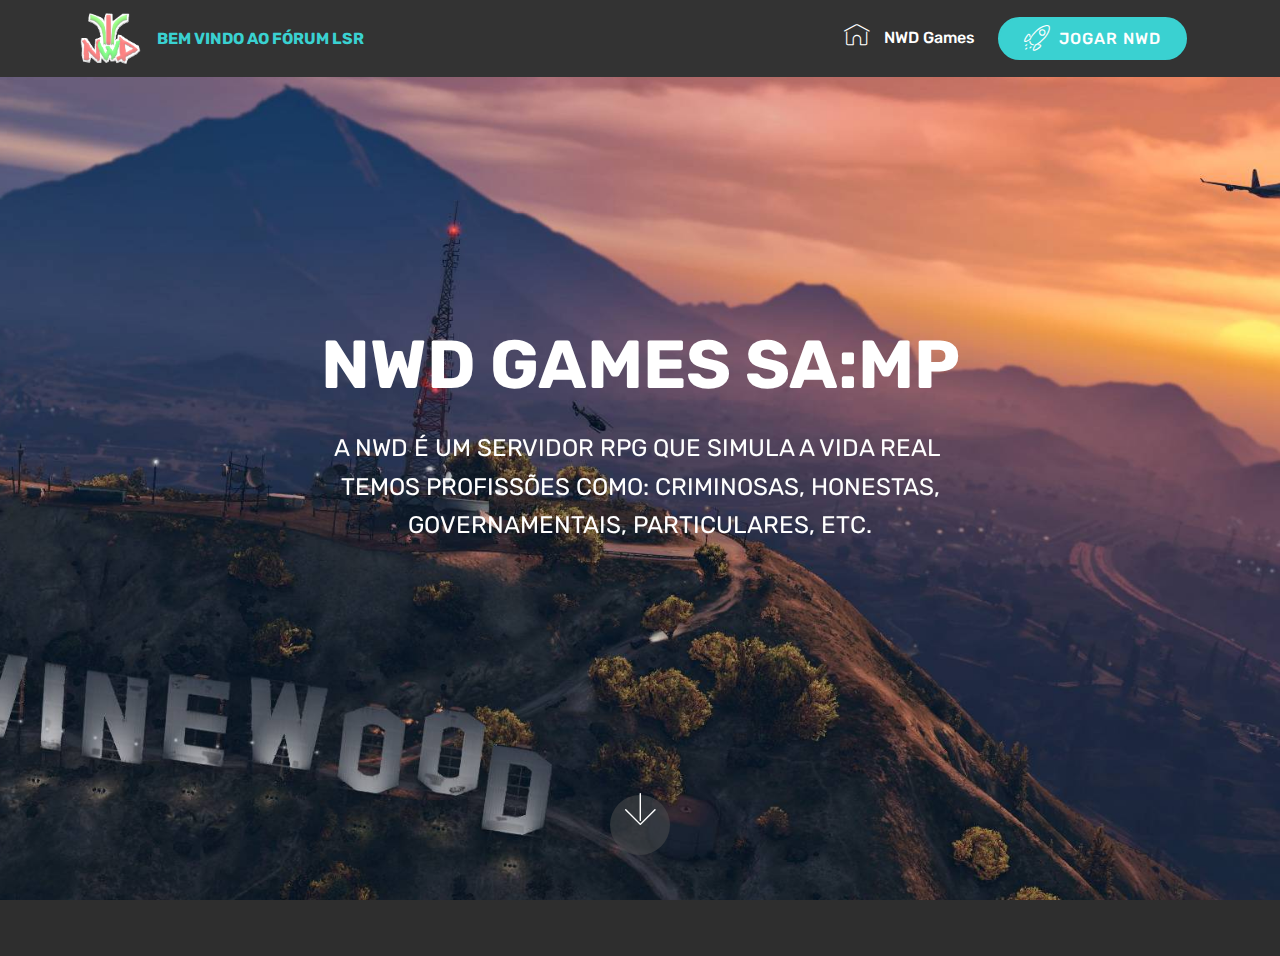
<file: index.html>
<!DOCTYPE html>
<html>
<head>
  <!-- Site made with Mobirise Website Builder v4.3.4, https://mobirise.com -->
  <meta charset="UTF-8">
  <meta http-equiv="X-UA-Compatible" content="IE=edge">
  <meta name="generator" content="Mobirise v4.3.4, mobirise.com">
  <meta name="viewport" content="width=device-width, initial-scale=1">
  <link rel="shortcut icon" href="assets/images/banner11-1.gif" type="image/x-icon">
  <meta name="description" content="">
  <title>Bem-vindo</title>
  <link rel="stylesheet" href="assets/web/assets/mobirise-icons/mobirise-icons.css">
  <link rel="stylesheet" href="assets/tether/tether.min.css">
  <link rel="stylesheet" href="assets/bootstrap/css/bootstrap.min.css">
  <link rel="stylesheet" href="assets/bootstrap/css/bootstrap-grid.min.css">
  <link rel="stylesheet" href="assets/bootstrap/css/bootstrap-reboot.min.css">
  <link rel="stylesheet" href="assets/animate.css/animate.min.css">
  <link rel="stylesheet" href="assets/dropdown/css/style.css">
  <link rel="stylesheet" href="assets/theme/css/style.css">
  <link rel="stylesheet" href="assets/mobirise/css/mbr-additional.css" type="text/css">
  
  
  
</head>
<body>
<section class="menu cid-qyd5JGS5lG" once="menu" id="menu1-j" data-rv-view="399">

    

    <nav class="navbar navbar-expand beta-menu navbar-dropdown align-items-center navbar-fixed-top navbar-toggleable-sm">
        <button class="navbar-toggler navbar-toggler-right" type="button" data-toggle="collapse" data-target="#navbarSupportedContent" aria-controls="navbarSupportedContent" aria-expanded="false" aria-label="Toggle navigation">
            <div class="hamburger">
                <span></span>
                <span></span>
                <span></span>
                <span></span>
            </div>
        </button>
        <div class="menu-logo">
            <div class="navbar-brand">
                <span class="navbar-logo">
                    <a href="https://mobirise.com">
                         <img src="assets/images/banner11.gif" alt="Mobirise" title="" media-simple="true" style="height: 3.8rem;">
                    </a>
                </span>
                <span class="navbar-caption-wrap"><a class="navbar-caption text-primary display-4" href="https://mobirise.com">&nbsp;BEM VINDO AO FÓRUM LSR</a></span>
            </div>
        </div>
        <div class="collapse navbar-collapse" id="navbarSupportedContent">
            <ul class="navbar-nav nav-dropdown" data-app-modern-menu="true"><li class="nav-item">
                    <a class="nav-link link text-white display-4" href="http://www.nwdgames.com">
                        <span class="mbri-home mbr-iconfont mbr-iconfont-btn"></span>
                        NWD Games</a>
                </li></ul>
            <div class="navbar-buttons mbr-section-btn"><a class="btn btn-sm btn-primary display-4" href="https://mobirise.com"><span class="mbri-rocket mbr-iconfont mbr-iconfont-btn"></span>
                    
                    JOGAR NWD</a></div>
        </div>
    </nav>
</section>

<section class="engine"><a href="https://mobirise.co/d">free web software</a></section><section class="cid-qyd8CmdMtf mbr-fullscreen mbr-parallax-background" id="header2-l" data-rv-view="401">

    

    

    <div class="container align-center">
        <div class="row justify-content-md-center">
            <div class="mbr-white col-md-10">
                <h1 class="mbr-section-title mbr-bold pb-3 mbr-fonts-style display-1">NWD GAMES SA:MP</h1>
                
                <p class="mbr-text pb-3 mbr-fonts-style display-5">A NWD É UM SERVIDOR RPG QUE SIMULA A VIDA REAL&nbsp;<br>TEMOS PROFISSÕES COMO: CRIMINOSAS, HONESTAS,<br>GOVERNAMENTAIS, PARTICULARES, ETC.<br></p>
                
            </div>
        </div>
    </div>
    <div class="mbr-arrow hidden-sm-down" aria-hidden="true">
        <a href="#next">
            <i class="mbri-down mbr-iconfont"></i>
        </a>
    </div>
</section>

<section once="" class="cid-qydaQVk06N" id="footer6-o" data-rv-view="404">

    

    

    <div class="container">
        <div class="media-container-row align-center mbr-white">
            <div class="col-12">
                <p class="mbr-text mb-0 mbr-fonts-style display-7">
                    © Copyright 2017 Light Speed Racing - Desenvolvido por Equipe NWD</p>
            </div>
        </div>
    </div>
</section>


  <script src="assets/web/assets/jquery/jquery.min.js"></script>
  <script src="assets/popper/popper.min.js"></script>
  <script src="assets/tether/tether.min.js"></script>
  <script src="assets/bootstrap/js/bootstrap.min.js"></script>
  <script src="assets/smooth-scroll/smooth-scroll.js"></script>
  <script src="assets/touch-swipe/jquery.touch-swipe.min.js"></script>
  <script src="assets/viewport-checker/jquery.viewportchecker.js"></script>
  <script src="assets/jarallax/jarallax.min.js"></script>
  <script src="assets/dropdown/js/script.min.js"></script>
  <script src="assets/theme/js/script.js"></script>
  
  
 <div id="scrollToTop" class="scrollToTop mbr-arrow-up"><a style="text-align: center;"><i class="mbri-down mbr-iconfont"></i></a></div>
    <input name="animation" type="hidden">
  </body>
</html>
</file>
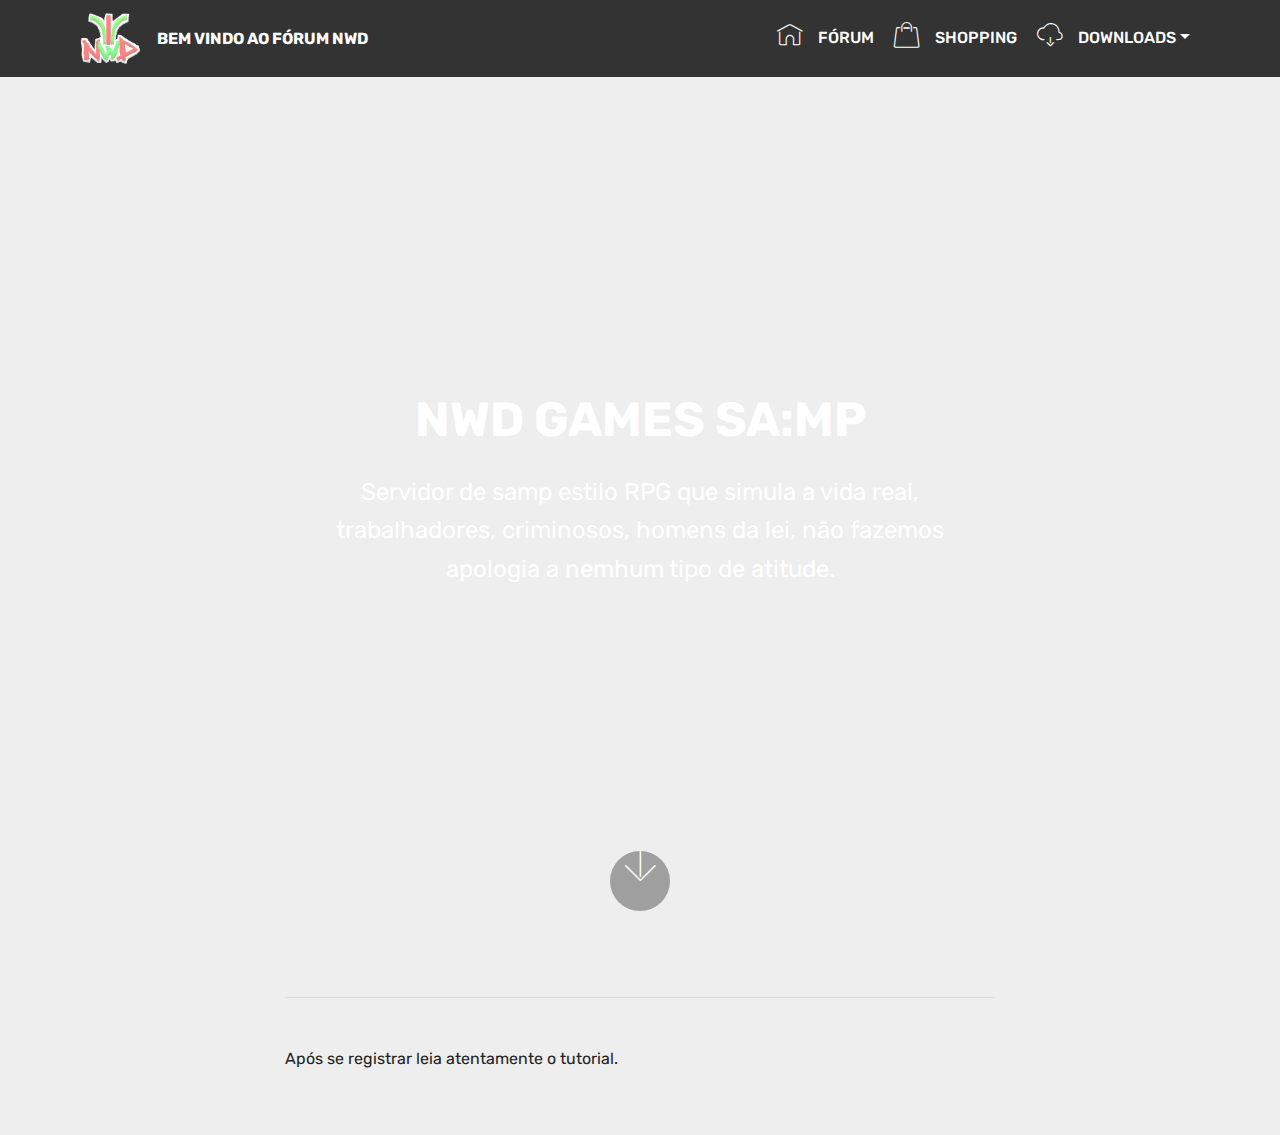
<file: page1.html>
<!DOCTYPE html>
<html>
<head>
  <!-- Site made with Mobirise Website Builder v4.3.4, https://mobirise.com -->
  <meta charset="UTF-8">
  <meta http-equiv="X-UA-Compatible" content="IE=edge">
  <meta name="generator" content="Mobirise v4.3.4, mobirise.com">
  <meta name="viewport" content="width=device-width, initial-scale=1">
  <link rel="shortcut icon" href="assets/images/banner11-1.gif" type="image/x-icon">
  <meta name="description" content="Website Maker Description">
  <title>NWD Games</title>
  <link rel="stylesheet" href="assets/web/assets/mobirise-icons/mobirise-icons.css">
  <link rel="stylesheet" href="assets/tether/tether.min.css">
  <link rel="stylesheet" href="assets/bootstrap/css/bootstrap.min.css">
  <link rel="stylesheet" href="assets/bootstrap/css/bootstrap-grid.min.css">
  <link rel="stylesheet" href="assets/bootstrap/css/bootstrap-reboot.min.css">
  <link rel="stylesheet" href="assets/animate.css/animate.min.css">
  <link rel="stylesheet" href="assets/dropdown/css/style.css">
  <link rel="stylesheet" href="assets/theme/css/style.css">
  <link rel="stylesheet" href="assets/mobirise/css/mbr-additional.css" type="text/css">
  
  
  
</head>
<body>
<section class="menu cid-qyd5JGS5lG" once="menu" id="menu1-15" data-rv-view="388">

    

    <nav class="navbar navbar-expand beta-menu navbar-dropdown align-items-center navbar-fixed-top navbar-toggleable-sm">
        <button class="navbar-toggler navbar-toggler-right" type="button" data-toggle="collapse" data-target="#navbarSupportedContent" aria-controls="navbarSupportedContent" aria-expanded="false" aria-label="Toggle navigation">
            <div class="hamburger">
                <span></span>
                <span></span>
                <span></span>
                <span></span>
            </div>
        </button>
        <div class="menu-logo">
            <div class="navbar-brand">
                <span class="navbar-logo">
                    <a href="https://mobirise.com">
                         <img src="assets/images/banner11.gif" alt="Mobirise" title="" media-simple="true" style="height: 3.8rem;">
                    </a>
                </span>
                <span class="navbar-caption-wrap"><a class="navbar-caption text-white display-4" href="https://mobirise.com">&nbsp;BEM VINDO AO FÓRUM NWD</a></span>
            </div>
        </div>
        <div class="collapse navbar-collapse" id="navbarSupportedContent">
            <ul class="navbar-nav nav-dropdown nav-right" data-app-modern-menu="true"><li class="nav-item"><a class="nav-link link text-white display-4" href="http://www.nwdgames.com">
                        <span class="mbri-home mbr-iconfont mbr-iconfont-btn"></span>
                        FÓRUM</a></li><li class="nav-item">
                    <a class="nav-link link text-white display-4" href="http://shopping.nwdgames.com/"><span class="mbri-shopping-bag mbr-iconfont mbr-iconfont-btn"></span>
                        
                        SHOPPING</a>
                </li><li class="nav-item dropdown open"><a class="nav-link link text-white dropdown-toggle display-4" href="http://shopping.nwdgames.com/" data-toggle="dropdown-submenu" aria-expanded="true"><span class="mbri-download mbr-iconfont mbr-iconfont-btn"></span>
                        
                        DOWNLOADS</a><div class="dropdown-menu"><a class="text-white dropdown-item display-4" href="http://miscellaneous-c.blogspot.com.br/2016/04/download-gta-san-andreas-full-rip-crack.html" target="_blank">GTA San</a><a class="text-white dropdown-item display-4" href="http://www.sa-mp.com/download.php" target="_blank">SAMP</a></div></li></ul>
            
        </div>
    </nav>
</section>

<section class="engine"><a href="https://mobirise.co/n">bootstrap modal</a></section><section once="" class="cid-qydaQVk06N" id="footer6-16" data-rv-view="390">

    

    

    <div class="container">
        <div class="media-container-row align-center mbr-white">
            <div class="col-12">
                <p class="mbr-text mb-0 mbr-fonts-style display-7">
                    © Copyright 2017 Light Speed Racing - Desenvolvido por Equipe NWD</p>
            </div>
        </div>
    </div>
</section>

<section class="cid-qyi3NbZFhf mbr-fullscreen mbr-parallax-background" id="header2-17" data-rv-view="393">

    

    

    <div class="container align-center">
        <div class="row justify-content-md-center">
            <div class="mbr-white col-md-10">
                <h1 class="mbr-section-title mbr-bold pb-3 mbr-fonts-style display-2">
                    NWD GAMES SA:MP</h1>
                
                <p class="mbr-text pb-3 mbr-fonts-style display-5">
                    Servidor de samp estilo RPG que simula a vida real,<br>trabalhadores, criminosos, homens da lei, não fazemos<br>apologia a nemhum tipo de atitude.</p>
                
            </div>
        </div>
    </div>
    <div class="mbr-arrow hidden-sm-down" aria-hidden="true">
        <a href="#next">
            <i class="mbri-down mbr-iconfont"></i>
        </a>
    </div>
</section>

<section class="tabs1 cid-qyi7o1L3MC" id="tabs1-1c" data-rv-view="396">

    

    
    <div class="container">
        
        <div class="media-container-row">
            <div class="col-12 col-md-8">
                <ul class="nav nav-tabs" role="tablist">
                    <li class="nav-item"><a class="nav-link mbr-fonts-style active display-7" role="tab" data-toggle="tab" href="#tabs1-1c_tab0" aria-expanded="true">Como jogar?</a></li>
                    <li class="nav-item"><a class="nav-link mbr-fonts-style display-7" role="tab" data-toggle="tab" href="#tabs1-1c_tab1" aria-expanded="false">
                            Do que preciso para jogar?</a></li>
                    <li class="nav-item"><a class="nav-link mbr-fonts-style display-7" role="tab" data-toggle="tab" href="#tabs1-1c_tab2" aria-expanded="false">
                            IP's do servidor</a></li>
                    
                    
                    
                </ul>
                <div class="tab-content">
                    <div id="tab1" class="tab-pane in active" role="tabpanel">
                        <div class="row">
                            <div class="col-md-12">
                                <p class="mbr-text py-5 mbr-fonts-style display-7">Após se registrar leia atentamente o tutorial.</p>
                            </div>
                        </div>
                    </div>
                    <div id="tab2" class="tab-pane" role="tabpanel">
                        <div class="row">
                            <div class="col-md-12">
                                <p class="mbr-text py-5 mbr-fonts-style display-7">Precisa apenas do GTA San Andreas e o SAMP 0.3.7 instalados em seu computador.</p>
                            </div>
                        </div>
                    </div>
                    <div id="tab3" class="tab-pane" role="tabpanel">
                        <div class="row">
                            <div class="col-md-12">
                                <p class="mbr-text py-5 mbr-fonts-style display-7">IP: rpg.nwdgames.com:7777 ou IP Numérico:&nbsp;149.56.41.49:7777</p>
                            </div>
                        </div>
                    </div>
                    
                    
                    
                </div>
            </div>
        </div>
    </div>
</section>


  <script src="assets/web/assets/jquery/jquery.min.js"></script>
  <script src="assets/popper/popper.min.js"></script>
  <script src="assets/tether/tether.min.js"></script>
  <script src="assets/bootstrap/js/bootstrap.min.js"></script>
  <script src="assets/smooth-scroll/smooth-scroll.js"></script>
  <script src="assets/touch-swipe/jquery.touch-swipe.min.js"></script>
  <script src="assets/viewport-checker/jquery.viewportchecker.js"></script>
  <script src="assets/jarallax/jarallax.min.js"></script>
  <script src="assets/dropdown/js/script.min.js"></script>
  <script src="assets/theme/js/script.js"></script>
  
  
 <div id="scrollToTop" class="scrollToTop mbr-arrow-up"><a style="text-align: center;"><i class="mbri-down mbr-iconfont"></i></a></div>
    <input name="animation" type="hidden">
  </body>
</html>
</file>
<file: assets/web/assets/mobirise-icons/mobirise-icons.css>
@font-face {
  font-family: 'MobiriseIcons';
  src:  url('mobirise-icons.eot?spat4u');
  src:  url('mobirise-icons.eot?spat4u#iefix') format('embedded-opentype'),
    url('mobirise-icons.ttf?spat4u') format('truetype'),
    url('mobirise-icons.woff?spat4u') format('woff'),
    url('mobirise-icons.svg?spat4u#MobiriseIcons') format('svg');
  font-weight: normal;
  font-style: normal;
}

[class^="mbri-"], [class*=" mbri-"] {
  /* use !important to prevent issues with browser extensions that change fonts */
  font-family: MobiriseIcons !important;
  speak: none;
  font-style: normal;
  font-weight: normal;
  font-variant: normal;
  text-transform: none;
  line-height: 1;

  /* Better Font Rendering =========== */
  -webkit-font-smoothing: antialiased;
  -moz-osx-font-smoothing: grayscale;
}

.mbri-add-submenu:before {
  content: "\e900";
}
.mbri-alert:before {
  content: "\e901";
}
.mbri-align-center:before {
  content: "\e902";
}
.mbri-align-justify:before {
  content: "\e903";
}
.mbri-align-left:before {
  content: "\e904";
}
.mbri-align-right:before {
  content: "\e905";
}
.mbri-android:before {
  content: "\e906";
}
.mbri-apple:before {
  content: "\e907";
}
.mbri-arrow-down:before {
  content: "\e908";
}
.mbri-arrow-next:before {
  content: "\e909";
}
.mbri-arrow-prev:before {
  content: "\e90a";
}
.mbri-arrow-up:before {
  content: "\e90b";
}
.mbri-bold:before {
  content: "\e90c";
}
.mbri-bookmark:before {
  content: "\e90d";
}
.mbri-bootstrap:before {
  content: "\e90e";
}
.mbri-briefcase:before {
  content: "\e90f";
}
.mbri-browse:before {
  content: "\e910";
}
.mbri-bulleted-list:before {
  content: "\e911";
}
.mbri-calendar:before {
  content: "\e912";
}
.mbri-camera:before {
  content: "\e913";
}
.mbri-cart-add:before {
  content: "\e914";
}
.mbri-cart-full:before {
  content: "\e915";
}
.mbri-cash:before {
  content: "\e916";
}
.mbri-change-style:before {
  content: "\e917";
}
.mbri-chat:before {
  content: "\e918";
}
.mbri-clock:before {
  content: "\e919";
}
.mbri-close:before {
  content: "\e91a";
}
.mbri-cloud:before {
  content: "\e91b";
}
.mbri-code:before {
  content: "\e91c";
}
.mbri-contact-form:before {
  content: "\e91d";
}
.mbri-credit-card:before {
  content: "\e91e";
}
.mbri-cursor-click:before {
  content: "\e91f";
}
.mbri-cust-feedback:before {
  content: "\e920";
}
.mbri-database:before {
  content: "\e921";
}
.mbri-delivery:before {
  content: "\e922";
}
.mbri-desktop:before {
  content: "\e923";
}
.mbri-devices:before {
  content: "\e924";
}
.mbri-down:before {
  content: "\e925";
}
.mbri-download:before {
  content: "\e989";
}
.mbri-drag-n-drop:before {
  content: "\e927";
}
.mbri-drag-n-drop2:before {
  content: "\e928";
}
.mbri-edit:before {
  content: "\e929";
}
.mbri-edit2:before {
  content: "\e92a";
}
.mbri-error:before {
  content: "\e92b";
}
.mbri-extension:before {
  content: "\e92c";
}
.mbri-features:before {
  content: "\e92d";
}
.mbri-file:before {
  content: "\e92e";
}
.mbri-flag:before {
  content: "\e92f";
}
.mbri-folder:before {
  content: "\e930";
}
.mbri-gift:before {
  content: "\e931";
}
.mbri-github:before {
  content: "\e932";
}
.mbri-globe:before {
  content: "\e933";
}
.mbri-globe-2:before {
  content: "\e934";
}
.mbri-growing-chart:before {
  content: "\e935";
}
.mbri-hearth:before {
  content: "\e936";
}
.mbri-help:before {
  content: "\e937";
}
.mbri-home:before {
  content: "\e938";
}
.mbri-hot-cup:before {
  content: "\e939";
}
.mbri-idea:before {
  content: "\e93a";
}
.mbri-image-gallery:before {
  content: "\e93b";
}
.mbri-image-slider:before {
  content: "\e93c";
}
.mbri-info:before {
  content: "\e93d";
}
.mbri-italic:before {
  content: "\e93e";
}
.mbri-key:before {
  content: "\e93f";
}
.mbri-laptop:before {
  content: "\e940";
}
.mbri-layers:before {
  content: "\e941";
}
.mbri-left-right:before {
  content: "\e942";
}
.mbri-left:before {
  content: "\e943";
}
.mbri-letter:before {
  content: "\e944";
}
.mbri-like:before {
  content: "\e945";
}
.mbri-link:before {
  content: "\e946";
}
.mbri-lock:before {
  content: "\e947";
}
.mbri-login:before {
  content: "\e948";
}
.mbri-logout:before {
  content: "\e949";
}
.mbri-magic-stick:before {
  content: "\e94a";
}
.mbri-map-pin:before {
  content: "\e94b";
}
.mbri-menu:before {
  content: "\e94c";
}
.mbri-mobile:before {
  content: "\e94d";
}
.mbri-mobile2:before {
  content: "\e94e";
}
.mbri-mobirise:before {
  content: "\e94f";
}
.mbri-more-horizontal:before {
  content: "\e950";
}
.mbri-more-vertical:before {
  content: "\e951";
}
.mbri-music:before {
  content: "\e952";
}
.mbri-new-file:before {
  content: "\e953";
}
.mbri-numbered-list:before {
  content: "\e954";
}
.mbri-opened-folder:before {
  content: "\e955";
}
.mbri-pages:before {
  content: "\e956";
}
.mbri-paper-plane:before {
  content: "\e957";
}
.mbri-paperclip:before {
  content: "\e958";
}
.mbri-photo:before {
  content: "\e959";
}
.mbri-photos:before {
  content: "\e95a";
}
.mbri-pin:before {
  content: "\e95b";
}
.mbri-play:before {
  content: "\e95c";
}
.mbri-plus:before {
  content: "\e95d";
}
.mbri-preview:before {
  content: "\e95e";
}
.mbri-print:before {
  content: "\e95f";
}
.mbri-protect:before {
  content: "\e960";
}
.mbri-question:before {
  content: "\e961";
}
.mbri-quote-left:before {
  content: "\e962";
}
.mbri-quote-right:before {
  content: "\e963";
}
.mbri-refresh:before {
  content: "\e964";
}
.mbri-responsive:before {
  content: "\e965";
}
.mbri-right:before {
  content: "\e966";
}
.mbri-rocket:before {
  content: "\e967";
}
.mbri-sad-face:before {
  content: "\e968";
}
.mbri-sale:before {
  content: "\e969";
}
.mbri-save:before {
  content: "\e96a";
}
.mbri-search:before {
  content: "\e96b";
}
.mbri-setting:before {
  content: "\e96c";
}
.mbri-setting2:before {
  content: "\e96d";
}
.mbri-setting3:before {
  content: "\e96e";
}
.mbri-share:before {
  content: "\e96f";
}
.mbri-shopping-bag:before {
  content: "\e970";
}
.mbri-shopping-basket:before {
  content: "\e971";
}
.mbri-shopping-cart:before {
  content: "\e972";
}
.mbri-sites:before {
  content: "\e973";
}
.mbri-smile-face:before {
  content: "\e974";
}
.mbri-speed:before {
  content: "\e975";
}
.mbri-star:before {
  content: "\e976";
}
.mbri-success:before {
  content: "\e977";
}
.mbri-sun:before {
  content: "\e978";
}
.mbri-sun2:before {
  content: "\e979";
}
.mbri-tablet:before {
  content: "\e97a";
}
.mbri-tablet-vertical:before {
  content: "\e97b";
}
.mbri-target:before {
  content: "\e97c";
}
.mbri-timer:before {
  content: "\e97d";
}
.mbri-to-ftp:before {
  content: "\e97e";
}
.mbri-to-local-drive:before {
  content: "\e97f";
}
.mbri-touch-swipe:before {
  content: "\e980";
}
.mbri-touch:before {
  content: "\e981";
}
.mbri-trash:before {
  content: "\e982";
}
.mbri-underline:before {
  content: "\e983";
}
.mbri-unlink:before {
  content: "\e984";
}
.mbri-unlock:before {
  content: "\e985";
}
.mbri-up-down:before {
  content: "\e986";
}
.mbri-up:before {
  content: "\e987";
}
.mbri-update:before {
  content: "\e988";
}
.mbri-upload:before {
 content: "\e926"; 
}
.mbri-user:before {
  content: "\e98a";
}
.mbri-user2:before {
  content: "\e98b";
}
.mbri-users:before {
  content: "\e98c";
}
.mbri-video:before {
  content: "\e98d";
}
.mbri-video-play:before {
  content: "\e98e";
}
.mbri-watch:before {
  content: "\e98f";
}
.mbri-website-theme:before {
  content: "\e990";
}
.mbri-wifi:before {
  content: "\e991";
}
.mbri-windows:before {
  content: "\e992";
}
.mbri-zoom-out:before {
  content: "\e993";
}
.mbri-redo:before {
  content: "\e994";
}
.mbri-undo:before {
  content: "\e995";
}
</file>
<file: assets/dropdown/css/style.css>
.navbar-dropdown {
  left: 0;
  padding: 0;
  position: absolute;
  right: 0;
  top: 0;
  transition: all 0.45s ease;
  z-index: 1030;
  background: #282828; }
  .navbar-dropdown .navbar-logo {
    margin-right: 0.8rem;
    transition: margin 0.3s ease-in-out;
    vertical-align: middle; }
    .navbar-dropdown .navbar-logo img {
      height: 3.125rem;
      transition: all 0.3s ease-in-out; }
    .navbar-dropdown .navbar-logo.mbr-iconfont {
      font-size: 3.125rem;
      line-height: 3.125rem; }
  .navbar-dropdown .navbar-caption {
    font-weight: 700;
    white-space: normal;
    vertical-align: -4px;
    line-height: 3.125rem !important; }
    .navbar-dropdown .navbar-caption, .navbar-dropdown .navbar-caption:hover {
      color: inherit;
      text-decoration: none; }
  .navbar-dropdown .mbr-iconfont + .navbar-caption {
    vertical-align: -1px; }
  .navbar-dropdown.navbar-fixed-top {
    position: fixed; }
  .navbar-dropdown .navbar-brand span {
    vertical-align: -4px; }
  .navbar-dropdown.bg-color.transparent {
    background: none; }
  .navbar-dropdown.navbar-short .navbar-brand {
    padding: 0.625rem 0; }
    .navbar-dropdown.navbar-short .navbar-brand span {
      vertical-align: -1px; }
  .navbar-dropdown.navbar-short .navbar-caption {
    line-height: 2.375rem !important;
    vertical-align: -2px; }
  .navbar-dropdown.navbar-short .navbar-logo {
    margin-right: 0.5rem; }
    .navbar-dropdown.navbar-short .navbar-logo img {
      height: 2.375rem; }
    .navbar-dropdown.navbar-short .navbar-logo.mbr-iconfont {
      font-size: 2.375rem;
      line-height: 2.375rem; }
  .navbar-dropdown.navbar-short .mbr-table-cell {
    height: 3.625rem; }
  .navbar-dropdown .navbar-close {
    left: 0.6875rem;
    position: fixed;
    top: 0.75rem;
    z-index: 1000; }
  .navbar-dropdown .hamburger-icon {
    content: "";
    display: inline-block;
    vertical-align: middle;
    width: 16px;
    -webkit-box-shadow: 0 -6px 0 1px #282828,0 0 0 1px #282828,0 6px 0 1px #282828;
    -moz-box-shadow: 0 -6px 0 1px #282828,0 0 0 1px #282828,0 6px 0 1px #282828;
    box-shadow: 0 -6px 0 1px #282828,0 0 0 1px #282828,0 6px 0 1px #282828; }

.dropdown-menu .dropdown-toggle[data-toggle="dropdown-submenu"]::after {
  border-bottom: 0.35em solid transparent;
  border-left: 0.35em solid;
  border-right: 0;
  border-top: 0.35em solid transparent;
  margin-left: 0.3rem; }

.dropdown-menu .dropdown-item:focus {
  outline: 0; }

.nav-dropdown {
  font-size: 0.75rem;
  font-weight: 500;
  height: auto !important; }
  .nav-dropdown .nav-btn {
    padding-left: 1rem; }
  .nav-dropdown .link {
    margin: .667em 1.667em;
    font-weight: 500;
    padding: 0;
    transition: color .2s ease-in-out; }
    .nav-dropdown .link.dropdown-toggle {
      margin-right: 2.583em; }
      .nav-dropdown .link.dropdown-toggle::after {
        margin-left: .25rem;
        border-top: 0.35em solid;
        border-right: 0.35em solid transparent;
        border-left: 0.35em solid transparent;
        border-bottom: 0; }
      .nav-dropdown .link.dropdown-toggle[aria-expanded="true"] {
        margin: 0;
        padding: 0.667em 3.263em  0.667em 1.667em; }
  .nav-dropdown .link::after,
  .nav-dropdown .dropdown-item::after {
    color: inherit; }
  .nav-dropdown .btn {
    font-size: 0.75rem;
    font-weight: 700;
    letter-spacing: 0;
    margin-bottom: 0;
    padding-left: 1.25rem;
    padding-right: 1.25rem; }
  .nav-dropdown .dropdown-menu {
    border-radius: 0;
    border: 0;
    left: 0;
    margin: 0;
    padding-bottom: 1.25rem;
    padding-top: 1.25rem;
    position: relative; }
  .nav-dropdown .dropdown-submenu {
    margin-left: 0.125rem;
    top: 0; }
  .nav-dropdown .dropdown-item {
    font-weight: 500;
    line-height: 2;
    padding: 0.3846em 4.615em 0.3846em 1.5385em;
    position: relative;
    transition: color .2s ease-in-out, background-color .2s ease-in-out; }
    .nav-dropdown .dropdown-item::after {
      margin-top: -0.3077em;
      position: absolute;
      right: 1.1538em;
      top: 50%; }
    .nav-dropdown .dropdown-item:focus, .nav-dropdown .dropdown-item:hover {
      background: none; }

@media (max-width: 767px) {
  .nav-dropdown.navbar-toggleable-sm {
    bottom: 0;
    display: none;
    left: 0;
    overflow-x: hidden;
    position: fixed;
    top: 0;
    transform: translateX(-100%);
    -ms-transform: translateX(-100%);
    -webkit-transform: translateX(-100%);
    width: 18.75rem;
    z-index: 999; } }
.nav-dropdown.navbar-toggleable-xl {
  bottom: 0;
  display: none;
  left: 0;
  overflow-x: hidden;
  position: fixed;
  top: 0;
  transform: translateX(-100%);
  -ms-transform: translateX(-100%);
  -webkit-transform: translateX(-100%);
  width: 18.75rem;
  z-index: 999; }

.nav-dropdown-sm {
  display: block !important;
  overflow-x: hidden;
  overflow: auto;
  padding-top: 3.875rem; }
  .nav-dropdown-sm::after {
    content: "";
    display: block;
    height: 3rem;
    width: 100%; }
  .nav-dropdown-sm.collapse.in ~ .navbar-close {
    display: block !important; }
  .nav-dropdown-sm.collapsing, .nav-dropdown-sm.collapse.in {
    transform: translateX(0);
    -ms-transform: translateX(0);
    -webkit-transform: translateX(0);
    transition: all 0.25s ease-out;
    -webkit-transition: all 0.25s ease-out;
    background: #282828; }
  .nav-dropdown-sm.collapsing[aria-expanded="false"] {
    transform: translateX(-100%);
    -ms-transform: translateX(-100%);
    -webkit-transform: translateX(-100%); }
  .nav-dropdown-sm .nav-item {
    display: block;
    margin-left: 0 !important;
    padding-left: 0; }
  .nav-dropdown-sm .link,
  .nav-dropdown-sm .dropdown-item {
    border-top: 1px dotted rgba(255, 255, 255, 0.1);
    font-size: 0.8125rem;
    line-height: 1.6;
    margin: 0 !important;
    padding: 0.875rem 2.4rem 0.875rem 1.5625rem !important;
    position: relative;
    white-space: normal; }
    .nav-dropdown-sm .link:focus, .nav-dropdown-sm .link:hover,
    .nav-dropdown-sm .dropdown-item:focus,
    .nav-dropdown-sm .dropdown-item:hover {
      background: rgba(0, 0, 0, 0.2) !important;
      color: #c0a375; }
  .nav-dropdown-sm .nav-btn {
    position: relative;
    padding: 1.5625rem 1.5625rem 0 1.5625rem; }
    .nav-dropdown-sm .nav-btn::before {
      border-top: 1px dotted rgba(255, 255, 255, 0.1);
      content: "";
      left: 0;
      position: absolute;
      top: 0;
      width: 100%; }
    .nav-dropdown-sm .nav-btn + .nav-btn {
      padding-top: 0.625rem; }
      .nav-dropdown-sm .nav-btn + .nav-btn::before {
        display: none; }
  .nav-dropdown-sm .btn {
    padding: 0.625rem 0; }
  .nav-dropdown-sm .dropdown-toggle[data-toggle="dropdown-submenu"]::after {
    margin-left: .25rem;
    border-top: 0.35em solid;
    border-right: 0.35em solid transparent;
    border-left: 0.35em solid transparent;
    border-bottom: 0; }
  .nav-dropdown-sm .dropdown-toggle[data-toggle="dropdown-submenu"][aria-expanded="true"]::after {
    border-top: 0;
    border-right: 0.35em solid transparent;
    border-left: 0.35em solid transparent;
    border-bottom: 0.35em solid; }
  .nav-dropdown-sm .dropdown-menu {
    margin: 0;
    padding: 0;
    position: relative;
    top: 0;
    left: 0;
    width: 100%;
    border: 0;
    float: none;
    border-radius: 0;
    background: none; }
  .nav-dropdown-sm .dropdown-submenu {
    left: 100%;
    margin-left: 0.125rem;
    margin-top: -1.25rem;
    top: 0; }

.navbar-toggleable-sm .nav-dropdown .dropdown-menu {
  position: absolute; }

.navbar-toggleable-sm .nav-dropdown .dropdown-submenu {
  left: 100%;
  margin-left: 0.125rem;
  margin-top: -1.25rem;
  top: 0; }

.navbar-toggleable-sm.opened .nav-dropdown .dropdown-menu {
  position: relative; }

.navbar-toggleable-sm.opened .nav-dropdown .dropdown-submenu {
  left: 0;
  margin-left: 00rem;
  margin-top: 0rem;
  top: 0; }

.is-builder .nav-dropdown.collapsing {
  transition: none !important; }

/*# sourceMappingURL=style.css.map */
</file>
<file: assets/theme/css/style.css>
/*!
 * Mobirise v4 theme (https://mobirise.com/)
 * Copyright 2017 Mobirise
 */
section {
  background-color: #eeeeee; }

section,
.container,
.container-fluid {
  position: relative;
  word-wrap: break-word; }

a.mbr-iconfont:hover {
  text-decoration: none; }

.article .lead p, .article .lead ul, .article .lead ol, .article .lead pre, .article .lead blockquote {
  margin-bottom: 0; }

a {
  font-style: normal;
  font-weight: 400;
  cursor: pointer; }
  a, a:hover {
    text-decoration: none; }

figure {
  margin-bottom: 0; }

body {
  color: #232323; }

h1, h2, h3, h4, h5, h6,
.h1, .h2, .h3, .h4, .h5, .h6,
.display-1, .display-2, .display-3, .display-4 {
  line-height: 1;
  word-break: break-word;
  word-wrap: break-word; }

b, strong {
  font-weight: bold; }

blockquote {
  padding: 10px 0 10px 20px;
  position: relative;
  border-left: 2px solid;
  border-color: #ff3366; }

input:-webkit-autofill, input:-webkit-autofill:hover, input:-webkit-autofill:focus, input:-webkit-autofill:active {
  transition-delay: 9999s;
  transition-property: background-color, color; }

textarea[type="hidden"] {
  display: none; }

body {
  position: relative; }

section {
  background-position: 50% 50%;
  background-repeat: no-repeat;
  background-size: cover; }
  section .mbr-background-video,
  section .mbr-background-video-preview {
    position: absolute;
    bottom: 0;
    left: 0;
    right: 0;
    top: 0; }

.hidden {
  visibility: hidden; }

.mbr-z-index20 {
  z-index: 20; }

/*! Base colors */
.mbr-white {
  color: #ffffff; }

.mbr-black {
  color: #000000; }

.mbr-bg-white {
  background-color: #ffffff; }

.mbr-bg-black {
  background-color: #000000; }

/*! Text-aligns */
.align-left {
  text-align: left; }

.align-center {
  text-align: center; }

.align-right {
  text-align: right; }

@media (max-width: 767px) {
  .align-left, .align-center, .align-right, .mbr-section-btn, .mbr-section-title {
    text-align: center; } }
/*! Font-weight  */
.mbr-light {
  font-weight: 300; }

.mbr-regular {
  font-weight: 400; }

.mbr-semibold {
  font-weight: 500; }

.mbr-bold {
  font-weight: 700; }

/*! Media  */
.media-size-item {
  -webkit-flex: 1 1 auto;
  -moz-flex: 1 1 auto;
  -ms-flex: 1 1 auto;
  -o-flex: 1 1 auto;
  flex: 1 1 auto; }

.media-content {
  -webkit-flex-basis: 100%;
  flex-basis: 100%; }

.media-container-row {
  display: -ms-flexbox;
  display: -webkit-flex;
  display: flex;
  -webkit-flex-direction: row;
  -ms-flex-direction: row;
  flex-direction: row;
  -webkit-flex-wrap: wrap;
  -ms-flex-wrap: wrap;
  flex-wrap: wrap;
  -webkit-justify-content: center;
  -ms-flex-pack: center;
  justify-content: center;
  -webkit-align-content: center;
  -ms-flex-line-pack: center;
  align-content: center;
  -webkit-align-items: start;
  -ms-flex-align: start;
  align-items: start; }
  .media-container-row .media-size-item {
    width: 400px; }

.media-container-column {
  display: -ms-flexbox;
  display: -webkit-flex;
  display: flex;
  -webkit-flex-direction: column;
  -ms-flex-direction: column;
  flex-direction: column;
  -webkit-flex-wrap: wrap;
  -ms-flex-wrap: wrap;
  flex-wrap: wrap;
  -webkit-justify-content: center;
  -ms-flex-pack: center;
  justify-content: center;
  -webkit-align-content: center;
  -ms-flex-line-pack: center;
  align-content: center;
  -webkit-align-items: stretch;
  -ms-flex-align: stretch;
  align-items: stretch; }
  .media-container-column > * {
    width: 100%; }

@media (min-width: 992px) {
  .media-container-row {
    -webkit-flex-wrap: nowrap;
    -ms-flex-wrap: nowrap;
    flex-wrap: nowrap; } }
figure {
  overflow: hidden; }

figure[mbr-media-size] {
  transition: width 0.1s; }

.mbr-figure img, .mbr-figure iframe {
  display: block;
  width: 100%; }

.card {
  background-color: transparent;
  border: none; }

.card-img {
  text-align: center;
  flex-shrink: 0; }

.media {
  max-width: 100%;
  margin: 0 auto; }

.mbr-figure {
  -ms-flex-item-align: center;
  -ms-grid-row-align: center;
  -webkit-align-self: center;
  align-self: center; }

.media-container > div {
  max-width: 100%; }

.mbr-figure img, .card-img img {
  width: 100%; }

@media (max-width: 991px) {
  .media-size-item {
    width: auto !important; }

  .media {
    width: auto; }

  .mbr-figure {
    width: 100% !important; } }
/*! Buttons */
.mbr-section-btn {
  margin-left: -.25rem;
  margin-right: -.25rem;
  font-size: 0; }

nav .mbr-section-btn {
  margin-left: 0rem;
  margin-right: 0rem; }

/*! Btn icon margin */
.btn .mbr-iconfont, .btn.btn-sm .mbr-iconfont {
  cursor: pointer;
  margin-right: 0.5rem; }

.btn.btn-md .mbr-iconfont, .btn.btn-md .mbr-iconfont {
  margin-right: 0.8rem; }

.mbr-regular {
  font-weight: 400; }

.mbr-semibold {
  font-weight: 500; }

.mbr-bold {
  font-weight: 700; }

[type="submit"] {
  -webkit-appearance: none; }

/*! Full-screen */
.mbr-fullscreen .mbr-overlay {
  min-height: 100vh; }

.mbr-fullscreen {
  display: flex;
  display: -webkit-flex;
  display: -moz-flex;
  display: -ms-flex;
  display: -o-flex;
  align-items: center;
  -webkit-align-items: center;
  min-height: 100vh;
  padding-top: 3rem;
  padding-bottom: 3rem; }

/*! Map */
.map {
  height: 25rem;
  position: relative; }
  .map iframe {
    width: 100%;
    height: 100%; }

/* Form */
.form-asterisk {
  font-family: initial;
  position: absolute;
  top: -2px;
  font-weight: normal; }

/*! Scroll to top arrow */
.mbr-arrow-up {
  bottom: 25px;
  right: 90px;
  position: fixed;
  text-align: right;
  z-index: 5000;
  color: #ffffff;
  font-size: 32px;
  transform: rotate(180deg);
  -webkit-transform: rotate(180deg); }

.mbr-arrow-up a {
  background: rgba(0, 0, 0, 0.2);
  border-radius: 3px;
  color: #fff;
  display: inline-block;
  height: 60px;
  width: 60px;
  outline-style: none !important;
  position: relative;
  text-decoration: none;
  transition: all .3s ease-in-out;
  cursor: pointer;
  text-align: center; }
  .mbr-arrow-up a:hover {
    background-color: rgba(0, 0, 0, 0.4); }
  .mbr-arrow-up a i {
    line-height: 60px; }

.mbr-arrow-up-icon {
  display: block;
  color: #fff; }

.mbr-arrow-up-icon::before {
  content: "\203a";
  display: inline-block;
  font-family: serif;
  font-size: 32px;
  line-height: 1;
  font-style: normal;
  position: relative;
  top: 6px;
  left: -4px;
  -webkit-transform: rotate(-90deg);
  transform: rotate(-90deg); }

/*! Arrow Down */
.mbr-arrow {
  position: absolute;
  bottom: 45px;
  left: 50%;
  width: 60px;
  height: 60px;
  cursor: pointer;
  background-color: rgba(80, 80, 80, 0.5);
  border-radius: 50%;
  -webkit-transform: translateX(-50%);
  transform: translateX(-50%); }
  .mbr-arrow > a {
    display: inline-block;
    text-decoration: none;
    outline-style: none;
    -webkit-animation: arrowdown 1.7s ease-in-out infinite;
    animation: arrowdown 1.7s ease-in-out infinite; }
    .mbr-arrow > a > i {
      position: absolute;
      top: -2px;
      left: 15px;
      font-size: 2rem; }

@keyframes arrowdown {
  0% {
    transform: translateY(0px);
    -webkit-transform: translateY(0px); }
  50% {
    transform: translateY(-5px);
    -webkit-transform: translateY(-5px); }
  100% {
    transform: translateY(0px);
    -webkit-transform: translateY(0px); } }
@-webkit-keyframes arrowdown {
  0% {
    transform: translateY(0px);
    -webkit-transform: translateY(0px); }
  50% {
    transform: translateY(-5px);
    -webkit-transform: translateY(-5px); }
  100% {
    transform: translateY(0px);
    -webkit-transform: translateY(0px); } }
@media (max-width: 500px) {
  .mbr-arrow-up {
    left: 50%;
    right: auto;
    transform: translateX(-50%) rotate(180deg);
    -webkit-transform: translateX(-50%) rotate(180deg); } }
/*Gradients animation*/
@keyframes gradient-animation {
  from {
    background-position: 0% 100%;
    animation-timing-function: ease-in-out; }
  to {
    background-position: 100% 0%;
    animation-timing-function: ease-in-out; } }
@-webkit-keyframes gradient-animation {
  from {
    background-position: 0% 100%;
    animation-timing-function: ease-in-out; }
  to {
    background-position: 100% 0%;
    animation-timing-function: ease-in-out; } }
.bg-gradient {
  background-size: 200% 200%;
  animation: gradient-animation 5s infinite alternate;
  -webkit-animation: gradient-animation 5s infinite alternate; }

.menu .navbar-brand {
  display: -webkit-flex; }
  .menu .navbar-brand span {
    display: flex;
    display: -webkit-flex; }
  .menu .navbar-brand .navbar-caption-wrap {
    display: -webkit-flex; }
  .menu .navbar-brand .navbar-logo img {
    display: -webkit-flex; }
@media (min-width: 768px) and (max-width: 991px) {
  .menu .navbar-toggleable-sm .navbar-nav {
    display: -webkit-box;
    display: -webkit-flex;
    display: -ms-flexbox; } }
@media (min-width: 992px) {
  .menu .navbar-nav.nav-dropdown {
    display: -webkit-flex; }
  .menu .navbar-toggleable-sm .navbar-collapse {
    display: -webkit-flex !important; } }

/*# sourceMappingURL=style.css.map */
.engine {
	position: absolute;
	text-indent: -2400px;
	text-align: center;
	padding: 0;
	top: 0;
	left: -2400px;
}
</file>
<file: assets/mobirise/css/mbr-additional.css>
@import url(https://fonts.googleapis.com/css?family=Rubik:300,300i,400,400i,500,500i,700,700i,900,900i);





body {
  font-style: normal;
  line-height: 1.5;
}
.mbr-section-title {
  font-style: normal;
  line-height: 1.2;
}
.mbr-section-subtitle {
  line-height: 1.3;
}
.mbr-text {
  font-style: normal;
  line-height: 1.6;
}
.display-1 {
  font-family: 'Rubik', sans-serif;
  font-size: 4.25rem;
}
.display-1 > .mbr-iconfont {
  font-size: 6.8rem;
}
.display-2 {
  font-family: 'Rubik', sans-serif;
  font-size: 3rem;
}
.display-2 > .mbr-iconfont {
  font-size: 4.8rem;
}
.display-4 {
  font-family: 'Rubik', sans-serif;
  font-size: 1rem;
}
.display-4 > .mbr-iconfont {
  font-size: 1.6rem;
}
.display-5 {
  font-family: 'Rubik', sans-serif;
  font-size: 1.5rem;
}
.display-5 > .mbr-iconfont {
  font-size: 2.4rem;
}
.display-7 {
  font-family: 'Rubik', sans-serif;
  font-size: 1rem;
}
.display-7 > .mbr-iconfont {
  font-size: 1.6rem;
}
/* ---- Fluid typography for mobile devices ---- */
/* 1.4 - font scale ratio ( bootstrap == 1.42857 ) */
/* 100vw - current viewport width */
/* (48 - 20)  48 == 48rem == 768px, 20 == 20rem == 320px(minimal supported viewport) */
/* 0.65 - min scale variable, may vary */
@media (max-width: 768px) {
  .display-1 {
    font-size: 3.4rem;
    font-size: calc( 2.1374999999999997rem + (4.25 - 2.1374999999999997) * ((100vw - 20rem) / (48 - 20)));
    line-height: calc( 1.4 * (2.1374999999999997rem + (4.25 - 2.1374999999999997) * ((100vw - 20rem) / (48 - 20))));
  }
  .display-2 {
    font-size: 2.4rem;
    font-size: calc( 1.7rem + (3 - 1.7) * ((100vw - 20rem) / (48 - 20)));
    line-height: calc( 1.4 * (1.7rem + (3 - 1.7) * ((100vw - 20rem) / (48 - 20))));
  }
  .display-4 {
    font-size: 0.8rem;
    font-size: calc( 1rem + (1 - 1) * ((100vw - 20rem) / (48 - 20)));
    line-height: calc( 1.4 * (1rem + (1 - 1) * ((100vw - 20rem) / (48 - 20))));
  }
  .display-5 {
    font-size: 1.2rem;
    font-size: calc( 1.175rem + (1.5 - 1.175) * ((100vw - 20rem) / (48 - 20)));
    line-height: calc( 1.4 * (1.175rem + (1.5 - 1.175) * ((100vw - 20rem) / (48 - 20))));
  }
}
/* Buttons */
.btn {
  font-weight: 500;
  border-width: 2px;
  font-style: normal;
  letter-spacing: 1px;
  margin: .4rem .8rem;
  white-space: normal;
  -webkit-transition: all 0.3s ease-in-out;
  -moz-transition: all 0.3s ease-in-out;
  transition: all 0.3s ease-in-out;
  padding: 1rem 3rem;
  border-radius: 3px;
  display: inline-flex;
  align-items: center;
  justify-content: center;
  word-break: break-word;
}
.btn-sm {
  font-weight: 500;
  letter-spacing: 1px;
  -webkit-transition: all 0.3s ease-in-out;
  -moz-transition: all 0.3s ease-in-out;
  transition: all 0.3s ease-in-out;
  padding: 0.6rem 1.5rem;
  border-radius: 3px;
}
.btn-md {
  font-weight: 500;
  letter-spacing: 1px;
  margin: .4rem .8rem !important;
  -webkit-transition: all 0.3s ease-in-out;
  -moz-transition: all 0.3s ease-in-out;
  transition: all 0.3s ease-in-out;
  padding: 1rem 3rem;
  border-radius: 3px;
}
.btn-lg {
  font-weight: 500;
  letter-spacing: 1px;
  margin: .4rem .8rem !important;
  -webkit-transition: all 0.3s ease-in-out;
  -moz-transition: all 0.3s ease-in-out;
  transition: all 0.3s ease-in-out;
  padding: 1.2rem 3.2rem;
  border-radius: 3px;
}
.bg-primary {
  background-color: #3ad1d1 !important;
}
.bg-success {
  background-color: #f7ed4a !important;
}
.bg-info {
  background-color: #82786e !important;
}
.bg-warning {
  background-color: #879a9f !important;
}
.bg-danger {
  background-color: #b1a374 !important;
}
.btn-primary,
.btn-primary:active {
  background-color: #3ad1d1;
  border-color: #3ad1d1;
  color: #ffffff;
}
.btn-primary:hover,
.btn-primary:focus,
.btn-primary.focus,
.btn-primary.active {
  color: #ffffff;
  background-color: #249a9a;
  border-color: #249a9a;
}
.btn-primary.disabled,
.btn-primary:disabled {
  color: #ffffff !important;
  background-color: #249a9a !important;
  border-color: #249a9a !important;
}
.btn-secondary,
.btn-secondary:active {
  background-color: #ff3366;
  border-color: #ff3366;
  color: #ffffff;
}
.btn-secondary:hover,
.btn-secondary:focus,
.btn-secondary.focus,
.btn-secondary.active {
  color: #ffffff;
  background-color: #e50039;
  border-color: #e50039;
}
.btn-secondary.disabled,
.btn-secondary:disabled {
  color: #ffffff !important;
  background-color: #e50039 !important;
  border-color: #e50039 !important;
}
.btn-info,
.btn-info:active {
  background-color: #82786e;
  border-color: #82786e;
  color: #ffffff;
}
.btn-info:hover,
.btn-info:focus,
.btn-info.focus,
.btn-info.active {
  color: #ffffff;
  background-color: #59524b;
  border-color: #59524b;
}
.btn-info.disabled,
.btn-info:disabled {
  color: #ffffff !important;
  background-color: #59524b !important;
  border-color: #59524b !important;
}
.btn-success,
.btn-success:active {
  background-color: #f7ed4a;
  border-color: #f7ed4a;
  color: #ffffff;
}
.btn-success:hover,
.btn-success:focus,
.btn-success.focus,
.btn-success.active {
  color: #ffffff;
  background-color: #eadd0a;
  border-color: #eadd0a;
}
.btn-success.disabled,
.btn-success:disabled {
  color: #ffffff !important;
  background-color: #eadd0a !important;
  border-color: #eadd0a !important;
}
.btn-warning,
.btn-warning:active {
  background-color: #879a9f;
  border-color: #879a9f;
  color: #ffffff;
}
.btn-warning:hover,
.btn-warning:focus,
.btn-warning.focus,
.btn-warning.active {
  color: #ffffff;
  background-color: #617479;
  border-color: #617479;
}
.btn-warning.disabled,
.btn-warning:disabled {
  color: #ffffff !important;
  background-color: #617479 !important;
  border-color: #617479 !important;
}
.btn-danger,
.btn-danger:active {
  background-color: #b1a374;
  border-color: #b1a374;
  color: #ffffff;
}
.btn-danger:hover,
.btn-danger:focus,
.btn-danger.focus,
.btn-danger.active {
  color: #ffffff;
  background-color: #8b7d4e;
  border-color: #8b7d4e;
}
.btn-danger.disabled,
.btn-danger:disabled {
  color: #ffffff !important;
  background-color: #8b7d4e !important;
  border-color: #8b7d4e !important;
}
.btn-white {
  color: #333333 !important;
}
.btn-white,
.btn-white:active {
  background-color: #ffffff;
  border-color: #ffffff;
  color: #ffffff;
}
.btn-white:hover,
.btn-white:focus,
.btn-white.focus,
.btn-white.active {
  color: #ffffff;
  background-color: #d4d4d4;
  border-color: #d4d4d4;
}
.btn-white.disabled,
.btn-white:disabled {
  color: #ffffff !important;
  background-color: #d4d4d4 !important;
  border-color: #d4d4d4 !important;
}
.btn-black,
.btn-black:active {
  background-color: #333333;
  border-color: #333333;
  color: #ffffff;
}
.btn-black:hover,
.btn-black:focus,
.btn-black.focus,
.btn-black.active {
  color: #ffffff;
  background-color: #0d0d0d;
  border-color: #0d0d0d;
}
.btn-black.disabled,
.btn-black:disabled {
  color: #ffffff !important;
  background-color: #0d0d0d !important;
  border-color: #0d0d0d !important;
}
.btn-primary-outline,
.btn-primary-outline:active {
  background: none;
  border-color: #1f8686;
  color: #1f8686;
}
.btn-primary-outline:hover,
.btn-primary-outline:focus,
.btn-primary-outline.focus,
.btn-primary-outline.active {
  color: #ffffff;
  background-color: #3ad1d1;
  border-color: #3ad1d1;
}
.btn-primary-outline.disabled,
.btn-primary-outline:disabled {
  color: #ffffff !important;
  background-color: #3ad1d1 !important;
  border-color: #3ad1d1 !important;
}
.btn-secondary-outline,
.btn-secondary-outline:active {
  background: none;
  border-color: #cc0033;
  color: #cc0033;
}
.btn-secondary-outline:hover,
.btn-secondary-outline:focus,
.btn-secondary-outline.focus,
.btn-secondary-outline.active {
  color: #ffffff;
  background-color: #ff3366;
  border-color: #ff3366;
}
.btn-secondary-outline.disabled,
.btn-secondary-outline:disabled {
  color: #ffffff !important;
  background-color: #ff3366 !important;
  border-color: #ff3366 !important;
}
.btn-info-outline,
.btn-info-outline:active {
  background: none;
  border-color: #4b453f;
  color: #4b453f;
}
.btn-info-outline:hover,
.btn-info-outline:focus,
.btn-info-outline.focus,
.btn-info-outline.active {
  color: #ffffff;
  background-color: #82786e;
  border-color: #82786e;
}
.btn-info-outline.disabled,
.btn-info-outline:disabled {
  color: #ffffff !important;
  background-color: #82786e !important;
  border-color: #82786e !important;
}
.btn-success-outline,
.btn-success-outline:active {
  background: none;
  border-color: #d2c609;
  color: #d2c609;
}
.btn-success-outline:hover,
.btn-success-outline:focus,
.btn-success-outline.focus,
.btn-success-outline.active {
  color: #ffffff;
  background-color: #f7ed4a;
  border-color: #f7ed4a;
}
.btn-success-outline.disabled,
.btn-success-outline:disabled {
  color: #ffffff !important;
  background-color: #f7ed4a !important;
  border-color: #f7ed4a !important;
}
.btn-warning-outline,
.btn-warning-outline:active {
  background: none;
  border-color: #55666b;
  color: #55666b;
}
.btn-warning-outline:hover,
.btn-warning-outline:focus,
.btn-warning-outline.focus,
.btn-warning-outline.active {
  color: #ffffff;
  background-color: #879a9f;
  border-color: #879a9f;
}
.btn-warning-outline.disabled,
.btn-warning-outline:disabled {
  color: #ffffff !important;
  background-color: #879a9f !important;
  border-color: #879a9f !important;
}
.btn-danger-outline,
.btn-danger-outline:active {
  background: none;
  border-color: #7a6e45;
  color: #7a6e45;
}
.btn-danger-outline:hover,
.btn-danger-outline:focus,
.btn-danger-outline.focus,
.btn-danger-outline.active {
  color: #ffffff;
  background-color: #b1a374;
  border-color: #b1a374;
}
.btn-danger-outline.disabled,
.btn-danger-outline:disabled {
  color: #ffffff !important;
  background-color: #b1a374 !important;
  border-color: #b1a374 !important;
}
.btn-black-outline,
.btn-black-outline:active {
  background: none;
  border-color: #000000;
  color: #000000;
}
.btn-black-outline:hover,
.btn-black-outline:focus,
.btn-black-outline.focus,
.btn-black-outline.active {
  color: #ffffff;
  background-color: #333333;
  border-color: #333333;
}
.btn-black-outline.disabled,
.btn-black-outline:disabled {
  color: #ffffff !important;
  background-color: #333333 !important;
  border-color: #333333 !important;
}
.btn-white-outline,
.btn-white-outline:active,
.btn-white-outline.active {
  background: none;
  border-color: #ffffff;
  color: #ffffff;
}
.btn-white-outline:hover,
.btn-white-outline:focus,
.btn-white-outline.focus {
  color: #333333;
  background-color: #ffffff;
  border-color: #ffffff;
}
.text-primary {
  color: #3ad1d1 !important;
}
.text-secondary {
  color: #ff3366 !important;
}
.text-success {
  color: #f7ed4a !important;
}
.text-info {
  color: #82786e !important;
}
.text-warning {
  color: #879a9f !important;
}
.text-danger {
  color: #b1a374 !important;
}
.text-white {
  color: #ffffff !important;
}
.text-black {
  color: #000000 !important;
}
a.text-primary:hover,
a.text-primary:focus {
  color: #1f8686 !important;
}
a.text-secondary:hover,
a.text-secondary:focus {
  color: #cc0033 !important;
}
a.text-success:hover,
a.text-success:focus {
  color: #d2c609 !important;
}
a.text-info:hover,
a.text-info:focus {
  color: #4b453f !important;
}
a.text-warning:hover,
a.text-warning:focus {
  color: #55666b !important;
}
a.text-danger:hover,
a.text-danger:focus {
  color: #7a6e45 !important;
}
a.text-white:hover,
a.text-white:focus {
  color: #b3b3b3 !important;
}
a.text-black:hover,
a.text-black:focus {
  color: #4d4d4d !important;
}
.alert-success {
  background-color: #70c770;
}
.alert-info {
  background-color: #82786e;
}
.alert-warning {
  background-color: #879a9f;
}
.alert-danger {
  background-color: #b1a374;
}
.mbr-section-btn a.btn:not(.btn-form) {
  border-radius: 100px;
}
.mbr-section-btn a.btn:not(.btn-form):hover {
  box-shadow: 0 10px 40px 0 rgba(0, 0, 0, 0.2);
}
.mbr-gallery-filter li a {
  border-radius: 100px !important;
}
.mbr-gallery-filter li.active .btn {
  background-color: #3ad1d1;
  border-color: #3ad1d1;
  color: #ffffff;
}
.mbr-gallery-filter li.active .btn:focus {
  box-shadow: none;
}
.nav-tabs .nav-link {
  border-radius: 100px !important;
}
.btn-form {
  border-radius: 0;
}
.btn-form:hover {
  cursor: pointer;
}
a,
a:hover {
  color: #3ad1d1;
}
.mbr-plan-header.bg-primary .mbr-plan-subtitle,
.mbr-plan-header.bg-primary .mbr-plan-price-desc {
  color: #dff8f8;
}
.mbr-plan-header.bg-success .mbr-plan-subtitle,
.mbr-plan-header.bg-success .mbr-plan-price-desc {
  color: #ffffff;
}
.mbr-plan-header.bg-info .mbr-plan-subtitle,
.mbr-plan-header.bg-info .mbr-plan-price-desc {
  color: #beb8b2;
}
.mbr-plan-header.bg-warning .mbr-plan-subtitle,
.mbr-plan-header.bg-warning .mbr-plan-price-desc {
  color: #ced6d8;
}
.mbr-plan-header.bg-danger .mbr-plan-subtitle,
.mbr-plan-header.bg-danger .mbr-plan-price-desc {
  color: #dfd9c6;
}
/* Scroll to top button*/
#scrollToTop a {
  border-radius: 100px;
}
/* Others*/
.note-check a[data-value=Rubik] {
  font-style: normal;
}
.mbr-arrow a {
  color: #ffffff;
}
.form-control-label {
  position: relative;
  cursor: pointer;
  margin-bottom: .357em;
  padding: 0;
}
.alert {
  color: #ffffff;
  border-radius: 0;
  border: 0;
  font-size: .875rem;
  line-height: 1.5;
  margin-bottom: 1.875rem;
  padding: 1.25rem;
  position: relative;
}
.alert.alert-form::after {
  background-color: inherit;
  bottom: -7px;
  content: "";
  display: block;
  height: 14px;
  left: 50%;
  margin-left: -7px;
  position: absolute;
  transform: rotate(45deg);
  width: 14px;
}
.form-control {
  background-color: #f5f5f5;
  box-shadow: none;
  color: #565656;
  font-family: 'Rubik', sans-serif;
  font-size: 1rem;
  line-height: 1.43;
  min-height: 3.5em;
  padding: 1.07em .5em;
}
.form-control > .mbr-iconfont {
  font-size: 1.6rem;
}
.form-control,
.form-control:focus {
  border: 1px solid #e8e8e8;
}
.form-active .form-control:invalid {
  border-color: red;
}
.mbr-overlay {
  background-color: #000;
  bottom: 0;
  left: 0;
  opacity: .5;
  position: absolute;
  right: 0;
  top: 0;
  z-index: 0;
}
blockquote {
  font-style: italic;
  padding: 10px 0 10px 20px;
  font-size: 1.09rem;
  position: relative;
  border-color: #3ad1d1;
  border-width: 3px;
}
ul,
ol,
pre,
blockquote {
  margin-bottom: 2.3125rem;
}
pre {
  background: #f4f4f4;
  padding: 10px 24px;
  white-space: pre-wrap;
}
.inactive {
  -webkit-user-select: none;
  -moz-user-select: none;
  -ms-user-select: none;
  user-select: none;
  pointer-events: none;
  -webkit-user-drag: none;
  user-drag: none;
}
.mbr-section__comments .row {
  justify-content: center;
}
/* Forms */
.mbr-form .btn {
  margin: .4rem 0;
}
.mbr-form .input-group-btn a.btn {
  border-radius: 100px !important;
}
.mbr-form .input-group-btn a.btn:hover {
  box-shadow: 0 10px 40px 0 rgba(0, 0, 0, 0.2);
}
.mbr-form .input-group-btn button[type="submit"] {
  border-radius: 100px !important;
  padding: 1rem 3rem;
}
.mbr-form .input-group-btn button[type="submit"]:hover {
  box-shadow: 0 10px 40px 0 rgba(0, 0, 0, 0.2);
}
.form2 .form-control {
  border-top-left-radius: 100px;
  border-bottom-left-radius: 100px;
}
.form2 .input-group-btn a.btn {
  border-top-left-radius: 0 !important;
  border-bottom-left-radius: 0 !important;
}
.form2 .input-group-btn button[type="submit"] {
  border-top-left-radius: 0 !important;
  border-bottom-left-radius: 0 !important;
}
.form3 input[type="email"] {
  border-radius: 100px !important;
}
@media (max-width: 349px) {
  .form2 input[type="email"] {
    border-radius: 100px !important;
  }
  .form2 .input-group-btn a.btn {
    border-radius: 100px !important;
  }
  .form2 .input-group-btn button[type="submit"] {
    border-radius: 100px !important;
  }
}
@media (max-width: 767px) {
  .btn {
    font-size: .75rem !important;
  }
  .btn .mbr-iconfont {
    font-size: 1rem !important;
  }
}
/* Social block */
.btn-social {
  font-size: 20px;
  border-radius: 50%;
  padding: 0;
  width: 44px;
  height: 44px;
  line-height: 44px;
  text-align: center;
  position: relative;
  border: 2px solid #c0a375;
  border-color: #3ad1d1;
  color: #232323;
  cursor: pointer;
}
.btn-social i {
  top: 0;
  line-height: 44px;
  width: 44px;
}
.btn-social:hover {
  color: #fff;
  background: #3ad1d1;
}
.btn-social + .btn {
  margin-left: .1rem;
}
/* Footer */
.mbr-footer-content li::before,
.mbr-footer .mbr-contacts li::before {
  background: #3ad1d1;
}
.mbr-footer-content li a:hover,
.mbr-footer .mbr-contacts li a:hover {
  color: #3ad1d1;
}
.footer3 input[type="email"],
.footer4 input[type="email"] {
  border-radius: 100px !important;
}
.footer3 .input-group-btn a.btn,
.footer4 .input-group-btn a.btn {
  border-radius: 100px !important;
}
.footer3 .input-group-btn button[type="submit"],
.footer4 .input-group-btn button[type="submit"] {
  border-radius: 100px !important;
}
/* Headers*/
.header13 .form-inline input[type="email"],
.header14 .form-inline input[type="email"] {
  border-radius: 100px;
}
.header13 .form-inline input[type="text"],
.header14 .form-inline input[type="text"] {
  border-radius: 100px;
}
.header13 .form-inline input[type="tel"],
.header14 .form-inline input[type="tel"] {
  border-radius: 100px;
}
.header13 .form-inline a.btn,
.header14 .form-inline a.btn {
  border-radius: 100px;
}
.header13 .form-inline button,
.header14 .form-inline button {
  border-radius: 100px !important;
}
.offset-1 {
  margin-left: 8.33333%;
}
.offset-2 {
  margin-left: 16.66667%;
}
.offset-3 {
  margin-left: 25%;
}
.offset-4 {
  margin-left: 33.33333%;
}
.offset-5 {
  margin-left: 41.66667%;
}
.offset-6 {
  margin-left: 50%;
}
.offset-7 {
  margin-left: 58.33333%;
}
.offset-8 {
  margin-left: 66.66667%;
}
.offset-9 {
  margin-left: 75%;
}
.offset-10 {
  margin-left: 83.33333%;
}
.offset-11 {
  margin-left: 91.66667%;
}
@media (min-width: 576px) {
  .offset-sm-0 {
    margin-left: 0%;
  }
  .offset-sm-1 {
    margin-left: 8.33333%;
  }
  .offset-sm-2 {
    margin-left: 16.66667%;
  }
  .offset-sm-3 {
    margin-left: 25%;
  }
  .offset-sm-4 {
    margin-left: 33.33333%;
  }
  .offset-sm-5 {
    margin-left: 41.66667%;
  }
  .offset-sm-6 {
    margin-left: 50%;
  }
  .offset-sm-7 {
    margin-left: 58.33333%;
  }
  .offset-sm-8 {
    margin-left: 66.66667%;
  }
  .offset-sm-9 {
    margin-left: 75%;
  }
  .offset-sm-10 {
    margin-left: 83.33333%;
  }
  .offset-sm-11 {
    margin-left: 91.66667%;
  }
}
@media (min-width: 768px) {
  .offset-md-0 {
    margin-left: 0%;
  }
  .offset-md-1 {
    margin-left: 8.33333%;
  }
  .offset-md-2 {
    margin-left: 16.66667%;
  }
  .offset-md-3 {
    margin-left: 25%;
  }
  .offset-md-4 {
    margin-left: 33.33333%;
  }
  .offset-md-5 {
    margin-left: 41.66667%;
  }
  .offset-md-6 {
    margin-left: 50%;
  }
  .offset-md-7 {
    margin-left: 58.33333%;
  }
  .offset-md-8 {
    margin-left: 66.66667%;
  }
  .offset-md-9 {
    margin-left: 75%;
  }
  .offset-md-10 {
    margin-left: 83.33333%;
  }
  .offset-md-11 {
    margin-left: 91.66667%;
  }
}
@media (min-width: 992px) {
  .offset-lg-0 {
    margin-left: 0%;
  }
  .offset-lg-1 {
    margin-left: 8.33333%;
  }
  .offset-lg-2 {
    margin-left: 16.66667%;
  }
  .offset-lg-3 {
    margin-left: 25%;
  }
  .offset-lg-4 {
    margin-left: 33.33333%;
  }
  .offset-lg-5 {
    margin-left: 41.66667%;
  }
  .offset-lg-6 {
    margin-left: 50%;
  }
  .offset-lg-7 {
    margin-left: 58.33333%;
  }
  .offset-lg-8 {
    margin-left: 66.66667%;
  }
  .offset-lg-9 {
    margin-left: 75%;
  }
  .offset-lg-10 {
    margin-left: 83.33333%;
  }
  .offset-lg-11 {
    margin-left: 91.66667%;
  }
}
@media (min-width: 1200px) {
  .offset-xl-0 {
    margin-left: 0%;
  }
  .offset-xl-1 {
    margin-left: 8.33333%;
  }
  .offset-xl-2 {
    margin-left: 16.66667%;
  }
  .offset-xl-3 {
    margin-left: 25%;
  }
  .offset-xl-4 {
    margin-left: 33.33333%;
  }
  .offset-xl-5 {
    margin-left: 41.66667%;
  }
  .offset-xl-6 {
    margin-left: 50%;
  }
  .offset-xl-7 {
    margin-left: 58.33333%;
  }
  .offset-xl-8 {
    margin-left: 66.66667%;
  }
  .offset-xl-9 {
    margin-left: 75%;
  }
  .offset-xl-10 {
    margin-left: 83.33333%;
  }
  .offset-xl-11 {
    margin-left: 91.66667%;
  }
}
.navbar-toggler {
  -webkit-align-self: flex-start;
  -ms-flex-item-align: start;
  align-self: flex-start;
  padding: 0.25rem 0.75rem;
  font-size: 1.25rem;
  line-height: 1;
  background: transparent;
  border: 1px solid transparent;
  -webkit-border-radius: 0.25rem;
  border-radius: 0.25rem;
}
.navbar-toggler:focus,
.navbar-toggler:hover {
  text-decoration: none;
}
.navbar-toggler-icon {
  display: inline-block;
  width: 1.5em;
  height: 1.5em;
  vertical-align: middle;
  content: "";
  background: no-repeat center center;
  -webkit-background-size: 100% 100%;
  -o-background-size: 100% 100%;
  background-size: 100% 100%;
}
.navbar-toggler-left {
  position: absolute;
  left: 1rem;
}
.navbar-toggler-right {
  position: absolute;
  right: 1rem;
}
@media (max-width: 575px) {
  .navbar-toggleable .navbar-nav .dropdown-menu {
    position: static;
    float: none;
  }
  .navbar-toggleable > .container {
    padding-right: 0;
    padding-left: 0;
  }
}
@media (min-width: 576px) {
  .navbar-toggleable {
    -webkit-box-orient: horizontal;
    -webkit-box-direction: normal;
    -webkit-flex-direction: row;
    -ms-flex-direction: row;
    flex-direction: row;
    -webkit-flex-wrap: nowrap;
    -ms-flex-wrap: nowrap;
    flex-wrap: nowrap;
    -webkit-box-align: center;
    -webkit-align-items: center;
    -ms-flex-align: center;
    align-items: center;
  }
  .navbar-toggleable .navbar-nav {
    -webkit-box-orient: horizontal;
    -webkit-box-direction: normal;
    -webkit-flex-direction: row;
    -ms-flex-direction: row;
    flex-direction: row;
  }
  .navbar-toggleable .navbar-nav .nav-link {
    padding-right: .5rem;
    padding-left: .5rem;
  }
  .navbar-toggleable > .container {
    display: -webkit-box;
    display: -webkit-flex;
    display: -ms-flexbox;
    display: flex;
    -webkit-flex-wrap: nowrap;
    -ms-flex-wrap: nowrap;
    flex-wrap: nowrap;
    -webkit-box-align: center;
    -webkit-align-items: center;
    -ms-flex-align: center;
    align-items: center;
  }
  .navbar-toggleable .navbar-collapse {
    display: -webkit-box !important;
    display: -webkit-flex !important;
    display: -ms-flexbox !important;
    display: flex !important;
    width: 100%;
  }
  .navbar-toggleable .navbar-toggler {
    display: none;
  }
}
@media (max-width: 767px) {
  .navbar-toggleable-sm .navbar-nav .dropdown-menu {
    position: static;
    float: none;
  }
  .navbar-toggleable-sm > .container {
    padding-right: 0;
    padding-left: 0;
  }
}
@media (min-width: 768px) {
  .navbar-toggleable-sm {
    -webkit-box-orient: horizontal;
    -webkit-box-direction: normal;
    -webkit-flex-direction: row;
    -ms-flex-direction: row;
    flex-direction: row;
    -webkit-flex-wrap: nowrap;
    -ms-flex-wrap: nowrap;
    flex-wrap: nowrap;
    -webkit-box-align: center;
    -webkit-align-items: center;
    -ms-flex-align: center;
    align-items: center;
  }
  .navbar-toggleable-sm .navbar-nav {
    -webkit-box-orient: horizontal;
    -webkit-box-direction: normal;
    -webkit-flex-direction: row;
    -ms-flex-direction: row;
    flex-direction: row;
  }
  .navbar-toggleable-sm .navbar-nav .nav-link {
    padding-right: .5rem;
    padding-left: .5rem;
  }
  .navbar-toggleable-sm > .container {
    display: -webkit-box;
    display: -webkit-flex;
    display: -ms-flexbox;
    display: flex;
    -webkit-flex-wrap: nowrap;
    -ms-flex-wrap: nowrap;
    flex-wrap: nowrap;
    -webkit-box-align: center;
    -webkit-align-items: center;
    -ms-flex-align: center;
    align-items: center;
  }
  .navbar-toggleable-sm .navbar-collapse {
    display: -webkit-box !important;
    display: -webkit-flex !important;
    display: -ms-flexbox !important;
    display: flex !important;
    width: 100%;
  }
  .navbar-toggleable-sm .navbar-toggler {
    display: none;
  }
}
@media (max-width: 991px) {
  .navbar-toggleable-md .navbar-nav .dropdown-menu {
    position: static;
    float: none;
  }
  .navbar-toggleable-md > .container {
    padding-right: 0;
    padding-left: 0;
  }
}
@media (min-width: 992px) {
  .navbar-toggleable-md {
    -webkit-box-orient: horizontal;
    -webkit-box-direction: normal;
    -webkit-flex-direction: row;
    -ms-flex-direction: row;
    flex-direction: row;
    -webkit-flex-wrap: nowrap;
    -ms-flex-wrap: nowrap;
    flex-wrap: nowrap;
    -webkit-box-align: center;
    -webkit-align-items: center;
    -ms-flex-align: center;
    align-items: center;
  }
  .navbar-toggleable-md .navbar-nav {
    -webkit-box-orient: horizontal;
    -webkit-box-direction: normal;
    -webkit-flex-direction: row;
    -ms-flex-direction: row;
    flex-direction: row;
  }
  .navbar-toggleable-md .navbar-nav .nav-link {
    padding-right: .5rem;
    padding-left: .5rem;
  }
  .navbar-toggleable-md > .container {
    display: -webkit-box;
    display: -webkit-flex;
    display: -ms-flexbox;
    display: flex;
    -webkit-flex-wrap: nowrap;
    -ms-flex-wrap: nowrap;
    flex-wrap: nowrap;
    -webkit-box-align: center;
    -webkit-align-items: center;
    -ms-flex-align: center;
    align-items: center;
  }
  .navbar-toggleable-md .navbar-collapse {
    display: -webkit-box !important;
    display: -webkit-flex !important;
    display: -ms-flexbox !important;
    display: flex !important;
    width: 100%;
  }
  .navbar-toggleable-md .navbar-toggler {
    display: none;
  }
}
@media (max-width: 1199px) {
  .navbar-toggleable-lg .navbar-nav .dropdown-menu {
    position: static;
    float: none;
  }
  .navbar-toggleable-lg > .container {
    padding-right: 0;
    padding-left: 0;
  }
}
@media (min-width: 1200px) {
  .navbar-toggleable-lg {
    -webkit-box-orient: horizontal;
    -webkit-box-direction: normal;
    -webkit-flex-direction: row;
    -ms-flex-direction: row;
    flex-direction: row;
    -webkit-flex-wrap: nowrap;
    -ms-flex-wrap: nowrap;
    flex-wrap: nowrap;
    -webkit-box-align: center;
    -webkit-align-items: center;
    -ms-flex-align: center;
    align-items: center;
  }
  .navbar-toggleable-lg .navbar-nav {
    -webkit-box-orient: horizontal;
    -webkit-box-direction: normal;
    -webkit-flex-direction: row;
    -ms-flex-direction: row;
    flex-direction: row;
  }
  .navbar-toggleable-lg .navbar-nav .nav-link {
    padding-right: .5rem;
    padding-left: .5rem;
  }
  .navbar-toggleable-lg > .container {
    display: -webkit-box;
    display: -webkit-flex;
    display: -ms-flexbox;
    display: flex;
    -webkit-flex-wrap: nowrap;
    -ms-flex-wrap: nowrap;
    flex-wrap: nowrap;
    -webkit-box-align: center;
    -webkit-align-items: center;
    -ms-flex-align: center;
    align-items: center;
  }
  .navbar-toggleable-lg .navbar-collapse {
    display: -webkit-box !important;
    display: -webkit-flex !important;
    display: -ms-flexbox !important;
    display: flex !important;
    width: 100%;
  }
  .navbar-toggleable-lg .navbar-toggler {
    display: none;
  }
}
.navbar-toggleable-xl {
  -webkit-box-orient: horizontal;
  -webkit-box-direction: normal;
  -webkit-flex-direction: row;
  -ms-flex-direction: row;
  flex-direction: row;
  -webkit-flex-wrap: nowrap;
  -ms-flex-wrap: nowrap;
  flex-wrap: nowrap;
  -webkit-box-align: center;
  -webkit-align-items: center;
  -ms-flex-align: center;
  align-items: center;
}
.navbar-toggleable-xl .navbar-nav .dropdown-menu {
  position: static;
  float: none;
}
.navbar-toggleable-xl > .container {
  padding-right: 0;
  padding-left: 0;
}
.navbar-toggleable-xl .navbar-nav {
  -webkit-box-orient: horizontal;
  -webkit-box-direction: normal;
  -webkit-flex-direction: row;
  -ms-flex-direction: row;
  flex-direction: row;
}
.navbar-toggleable-xl .navbar-nav .nav-link {
  padding-right: .5rem;
  padding-left: .5rem;
}
.navbar-toggleable-xl > .container {
  display: -webkit-box;
  display: -webkit-flex;
  display: -ms-flexbox;
  display: flex;
  -webkit-flex-wrap: nowrap;
  -ms-flex-wrap: nowrap;
  flex-wrap: nowrap;
  -webkit-box-align: center;
  -webkit-align-items: center;
  -ms-flex-align: center;
  align-items: center;
}
.navbar-toggleable-xl .navbar-collapse {
  display: -webkit-box !important;
  display: -webkit-flex !important;
  display: -ms-flexbox !important;
  display: flex !important;
  width: 100%;
}
.navbar-toggleable-xl .navbar-toggler {
  display: none;
}
.card-img {
  width: auto;
}
.menu .navbar.collapsed:not(.beta-menu) {
  flex-direction: column;
}
.carousel-item.active,
.carousel-item-next,
.carousel-item-prev {
  display: -webkit-box;
  display: -webkit-flex;
  display: -ms-flexbox;
  display: flex;
}
.note-air-layout .dropup .dropdown-menu,
.note-air-layout .navbar-fixed-bottom .dropdown .dropdown-menu {
  bottom: initial !important;
}
html,
body {
  height: auto;
  min-height: 100vh;
}
.cid-qyd5JGS5lG .navbar {
  padding: .5rem 0;
  background: #333333;
  transition: none;
  min-height: 77px;
}
.cid-qyd5JGS5lG .navbar-dropdown.bg-color.transparent.opened {
  background: #333333;
}
.cid-qyd5JGS5lG a {
  font-style: normal;
}
.cid-qyd5JGS5lG .nav-item span {
  padding-right: 0.4em;
  line-height: 0.5em;
  vertical-align: text-bottom;
  position: relative;
  top: -0.2em;
  text-decoration: none;
}
.cid-qyd5JGS5lG .nav-item a {
  padding: 0.7rem 0 !important;
  margin: 0rem .65rem !important;
}
.cid-qyd5JGS5lG .btn {
  padding: 0.4rem 1.5rem;
  display: inline-flex;
  align-items: center;
}
.cid-qyd5JGS5lG .btn .mbr-iconfont {
  font-size: 1.6rem;
}
.cid-qyd5JGS5lG .menu-logo {
  margin-right: auto;
}
.cid-qyd5JGS5lG .menu-logo .navbar-brand {
  display: flex;
  margin-left: 5rem;
  padding: 0;
  transition: padding .2s;
  min-height: 3.8rem;
  align-items: center;
}
.cid-qyd5JGS5lG .menu-logo .navbar-brand .navbar-caption-wrap {
  display: -webkit-flex;
  -webkit-align-items: center;
  align-items: center;
  word-break: break-word;
  min-width: 7rem;
  margin: .3rem 0;
}
.cid-qyd5JGS5lG .menu-logo .navbar-brand .navbar-caption-wrap .navbar-caption {
  line-height: 1.2rem !important;
  padding-right: 2rem;
}
.cid-qyd5JGS5lG .menu-logo .navbar-brand .navbar-logo {
  font-size: 4rem;
  transition: font-size 0.25s;
}
.cid-qyd5JGS5lG .menu-logo .navbar-brand .navbar-logo img {
  display: flex;
}
.cid-qyd5JGS5lG .menu-logo .navbar-brand .navbar-logo .mbr-iconfont {
  transition: font-size 0.25s;
}
.cid-qyd5JGS5lG .navbar-toggleable-sm .navbar-collapse {
  justify-content: flex-end;
  -webkit-justify-content: flex-end;
  padding-right: 5rem;
  width: auto;
}
.cid-qyd5JGS5lG .navbar-toggleable-sm .navbar-collapse .navbar-nav {
  flex-wrap: wrap;
  -webkit-flex-wrap: wrap;
  padding-left: 0;
}
.cid-qyd5JGS5lG .navbar-toggleable-sm .navbar-collapse .navbar-nav .nav-item {
  -webkit-align-self: center;
  align-self: center;
}
.cid-qyd5JGS5lG .navbar-toggleable-sm .navbar-collapse .navbar-buttons {
  padding-left: 0;
  padding-bottom: 0;
}
.cid-qyd5JGS5lG .dropdown .dropdown-menu {
  background: #333333;
  display: none;
  position: absolute;
  min-width: 5rem;
  padding-top: 1.4rem;
  padding-bottom: 1.4rem;
  text-align: left;
}
.cid-qyd5JGS5lG .dropdown .dropdown-menu .dropdown-item {
  width: auto;
  padding: 0.235em 1.5385em 0.235em 1.5385em !important;
}
.cid-qyd5JGS5lG .dropdown .dropdown-menu .dropdown-item::after {
  right: 0.5rem;
}
.cid-qyd5JGS5lG .dropdown .dropdown-menu .dropdown-submenu {
  margin: 0;
}
.cid-qyd5JGS5lG .dropdown.open > .dropdown-menu {
  display: block;
}
.cid-qyd5JGS5lG .navbar-toggleable-sm.opened:after {
  position: absolute;
  width: 100vw;
  height: 100vh;
  content: '';
  background-color: rgba(0, 0, 0, 0.1);
  left: 0;
  bottom: 0;
  transform: translateY(100%);
  -webkit-transform: translateY(100%);
  z-index: 1000;
}
.cid-qyd5JGS5lG .navbar.navbar-short {
  min-height: 60px;
  transition: all .2s;
}
.cid-qyd5JGS5lG .navbar.navbar-short .navbar-toggler-right {
  top: 20px;
}
.cid-qyd5JGS5lG .navbar.navbar-short .navbar-logo a {
  font-size: 2.5rem !important;
  line-height: 2.5rem;
  transition: font-size 0.25s;
}
.cid-qyd5JGS5lG .navbar.navbar-short .navbar-logo a .mbr-iconfont {
  font-size: 2.5rem !important;
}
.cid-qyd5JGS5lG .navbar.navbar-short .navbar-logo a img {
  height: 3rem !important;
}
.cid-qyd5JGS5lG .navbar.navbar-short .navbar-brand {
  min-height: 3rem;
}
.cid-qyd5JGS5lG button.navbar-toggler {
  width: 31px;
  height: 18px;
  cursor: pointer;
  transition: all .2s;
  top: 1.5rem;
  right: 1rem;
}
.cid-qyd5JGS5lG button.navbar-toggler:focus {
  outline: none;
}
.cid-qyd5JGS5lG button.navbar-toggler .hamburger span {
  position: absolute;
  right: 0;
  width: 30px;
  height: 2px;
  border-right: 5px;
  background-color: #ffffff;
}
.cid-qyd5JGS5lG button.navbar-toggler .hamburger span:nth-child(1) {
  top: 0;
  transition: all .2s;
}
.cid-qyd5JGS5lG button.navbar-toggler .hamburger span:nth-child(2) {
  top: 8px;
  transition: all .15s;
}
.cid-qyd5JGS5lG button.navbar-toggler .hamburger span:nth-child(3) {
  top: 8px;
  transition: all .15s;
}
.cid-qyd5JGS5lG button.navbar-toggler .hamburger span:nth-child(4) {
  top: 16px;
  transition: all .2s;
}
.cid-qyd5JGS5lG nav.opened .hamburger span:nth-child(1) {
  top: 8px;
  width: 0;
  opacity: 0;
  right: 50%;
  transition: all .2s;
}
.cid-qyd5JGS5lG nav.opened .hamburger span:nth-child(2) {
  -webkit-transform: rotate(45deg);
  transform: rotate(45deg);
  transition: all .25s;
}
.cid-qyd5JGS5lG nav.opened .hamburger span:nth-child(3) {
  -webkit-transform: rotate(-45deg);
  transform: rotate(-45deg);
  transition: all .25s;
}
.cid-qyd5JGS5lG nav.opened .hamburger span:nth-child(4) {
  top: 8px;
  width: 0;
  opacity: 0;
  right: 50%;
  transition: all .2s;
}
.cid-qyd5JGS5lG .collapsed.navbar-expand {
  flex-direction: column;
}
.cid-qyd5JGS5lG .collapsed .btn {
  display: flex;
}
.cid-qyd5JGS5lG .collapsed .navbar-collapse {
  display: none !important;
  padding-right: 0 !important;
}
.cid-qyd5JGS5lG .collapsed .navbar-collapse.collapsing,
.cid-qyd5JGS5lG .collapsed .navbar-collapse.show {
  display: block !important;
}
.cid-qyd5JGS5lG .collapsed .navbar-collapse.collapsing .navbar-nav,
.cid-qyd5JGS5lG .collapsed .navbar-collapse.show .navbar-nav {
  display: block;
  text-align: center;
}
.cid-qyd5JGS5lG .collapsed .navbar-collapse.collapsing .navbar-nav .nav-item,
.cid-qyd5JGS5lG .collapsed .navbar-collapse.show .navbar-nav .nav-item {
  clear: both;
}
.cid-qyd5JGS5lG .collapsed .navbar-collapse.collapsing .navbar-nav .nav-item:last-child,
.cid-qyd5JGS5lG .collapsed .navbar-collapse.show .navbar-nav .nav-item:last-child {
  margin-bottom: 1rem;
}
.cid-qyd5JGS5lG .collapsed .navbar-collapse.collapsing .navbar-buttons,
.cid-qyd5JGS5lG .collapsed .navbar-collapse.show .navbar-buttons {
  text-align: center;
}
.cid-qyd5JGS5lG .collapsed .navbar-collapse.collapsing .navbar-buttons:last-child,
.cid-qyd5JGS5lG .collapsed .navbar-collapse.show .navbar-buttons:last-child {
  margin-bottom: 1rem;
}
.cid-qyd5JGS5lG .collapsed button.navbar-toggler {
  display: block;
}
.cid-qyd5JGS5lG .collapsed .navbar-brand {
  margin-left: 1rem !important;
}
.cid-qyd5JGS5lG .collapsed .navbar-toggleable-sm {
  flex-direction: column;
  -webkit-flex-direction: column;
}
.cid-qyd5JGS5lG .collapsed .dropdown .dropdown-menu {
  width: 100%;
  text-align: center;
  position: relative;
  opacity: 0;
  display: block;
  height: 0;
  visibility: hidden;
  padding: 0;
  transition-duration: .5s;
  transition-property: opacity,padding,height;
}
.cid-qyd5JGS5lG .collapsed .dropdown.open > .dropdown-menu {
  position: relative;
  opacity: 1;
  height: auto;
  padding: 1.4rem 0;
  visibility: visible;
}
.cid-qyd5JGS5lG .collapsed .dropdown .dropdown-submenu {
  left: 0;
  text-align: center;
  width: 100%;
}
.cid-qyd5JGS5lG .collapsed .dropdown .dropdown-toggle[data-toggle="dropdown-submenu"]::after {
  margin-top: 0;
  position: inherit;
  right: 0;
  top: 50%;
  display: inline-block;
  width: 0;
  height: 0;
  margin-left: .3em;
  vertical-align: middle;
  content: "";
  border-top: .30em solid;
  border-right: .30em solid transparent;
  border-left: .30em solid transparent;
}
@media (max-width: 991px) {
  .cid-qyd5JGS5lG .navbar-expand {
    flex-direction: column;
  }
  .cid-qyd5JGS5lG img {
    height: 3.8rem !important;
  }
  .cid-qyd5JGS5lG .btn {
    display: flex;
  }
  .cid-qyd5JGS5lG button.navbar-toggler {
    display: block;
  }
  .cid-qyd5JGS5lG .navbar-brand {
    margin-left: 1rem !important;
  }
  .cid-qyd5JGS5lG .navbar-toggleable-sm {
    flex-direction: column;
    -webkit-flex-direction: column;
  }
  .cid-qyd5JGS5lG .navbar-collapse {
    display: none !important;
    padding-right: 0 !important;
  }
  .cid-qyd5JGS5lG .navbar-collapse.collapsing,
  .cid-qyd5JGS5lG .navbar-collapse.show {
    display: block !important;
  }
  .cid-qyd5JGS5lG .navbar-collapse.collapsing .navbar-nav,
  .cid-qyd5JGS5lG .navbar-collapse.show .navbar-nav {
    display: block;
    text-align: center;
  }
  .cid-qyd5JGS5lG .navbar-collapse.collapsing .navbar-nav .nav-item,
  .cid-qyd5JGS5lG .navbar-collapse.show .navbar-nav .nav-item {
    clear: both;
  }
  .cid-qyd5JGS5lG .navbar-collapse.collapsing .navbar-nav .nav-item:last-child,
  .cid-qyd5JGS5lG .navbar-collapse.show .navbar-nav .nav-item:last-child {
    margin-bottom: 1rem;
  }
  .cid-qyd5JGS5lG .navbar-collapse.collapsing .navbar-buttons,
  .cid-qyd5JGS5lG .navbar-collapse.show .navbar-buttons {
    text-align: center;
  }
  .cid-qyd5JGS5lG .navbar-collapse.collapsing .navbar-buttons:last-child,
  .cid-qyd5JGS5lG .navbar-collapse.show .navbar-buttons:last-child {
    margin-bottom: 1rem;
  }
  .cid-qyd5JGS5lG .dropdown .dropdown-menu {
    width: 100%;
    text-align: center;
    position: relative;
    opacity: 0;
    display: block;
    height: 0;
    visibility: hidden;
    padding: 0;
    transition-duration: .5s;
    transition-property: opacity,padding,height;
  }
  .cid-qyd5JGS5lG .dropdown.open > .dropdown-menu {
    position: relative;
    opacity: 1;
    height: auto;
    padding: 1.4rem 0;
    visibility: visible;
  }
  .cid-qyd5JGS5lG .dropdown .dropdown-submenu {
    left: 0;
    text-align: center;
    width: 100%;
  }
  .cid-qyd5JGS5lG .dropdown .dropdown-toggle[data-toggle="dropdown-submenu"]::after {
    margin-top: 0;
    position: inherit;
    right: 0;
    top: 50%;
    display: inline-block;
    width: 0;
    height: 0;
    margin-left: .3em;
    vertical-align: middle;
    content: "";
    border-top: .30em solid;
    border-right: .30em solid transparent;
    border-left: .30em solid transparent;
  }
}
@media (min-width: 767px) {
  .cid-qyd5JGS5lG .menu-logo {
    flex-shrink: 0;
  }
}
.cid-qyd8CmdMtf {
  background-image: url("../../../assets/images/rsg-gtav-ng-screenshot-83-1920x1080.jpg");
}
.cid-qyd8CmdMtf H1 {
  color: #ffffff;
}
.cid-qydaQVk06N {
  padding-top: 15px;
  padding-bottom: 15px;
  background-color: #2e2e2e;
}
</file>
